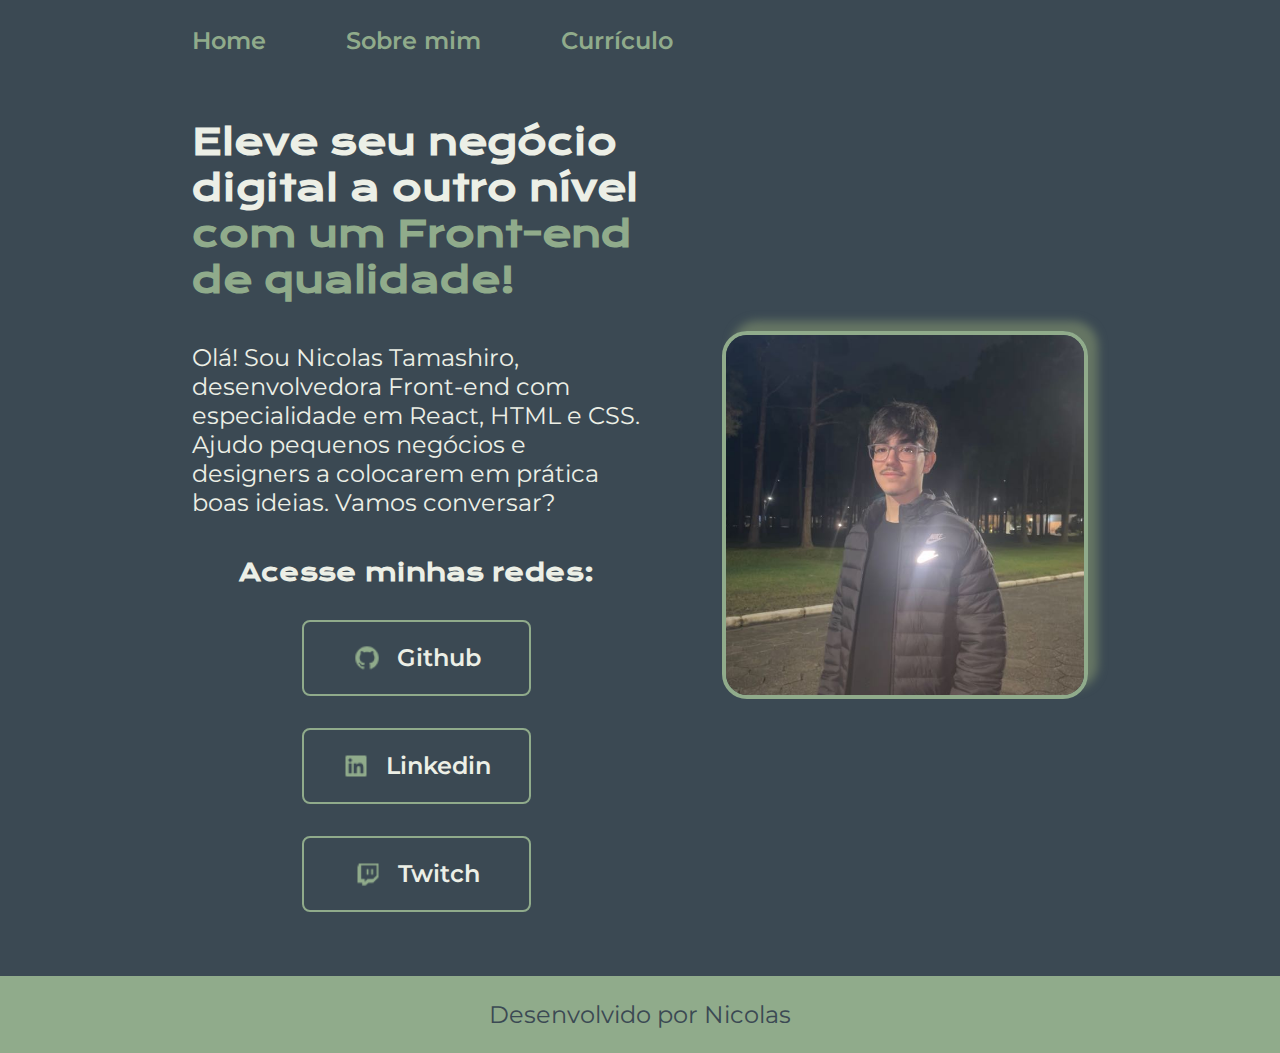
<file: index.html>
<!DOCTYPE html>
<html lang="pt-br">
<head>
    <meta charset="UTF-8">
    <meta name="viewport" content="width=device-width, initial-scale=1.0">
    <link rel="stylesheet" href="styles/style.css">
    <title>Portifolio</title>
</head>
<body>
    <header class="cabecalho">
        <nav class="menu">
            <a class="menu-link" href="index.html">Home</a>
            <a class="menu-link" href="about.html">Sobre mim</a>
            <a class="menu-link" href="curriculo.html">Currículo</a>
        </nav>
    </header>
    <main class="container">
        <section class="conteudo">
            <h1 class="titulo">Eleve seu negócio digital a outro nível <strong class="titulo-destaque"> com um Front-end de qualidade!</strong></h1>
            <p id="texto-home">Olá! Sou Nicolas Tamashiro, desenvolvedora Front-end com especialidade em React, HTML e CSS. Ajudo pequenos negócios e designers a colocarem em prática boas ideias. Vamos conversar?</p>
            <div class="links">
            <h2 class="subtitle">Acesse minhas redes:</h2>
            <a class="link" href="https://github.com/NicTamashiro">
                <img class="logos" src="assets/github-fill.png" alt="Logo Github">
                Github
            </a>
            <a class="link"  href="https://www.linkedin.com/in/nicolas-tamashiro-1147992bb/">
                <img class="logos" src="assets/linkedin-box-fill.png" alt="Logo Linkedin">
                Linkedin
            </a>
            <a class="link" href="https://www.twitch.tv/">
                <img class="logos" src="assets/twitch-fill.png" alt="Logo Twitch">
                Twitch
            </a>
            </div>
        </section>
        <img class="foto-perfil" src="assets/foto.png" alt="Foto de Nicolas Tamashiro">
    </main>
    <footer class="rodape">
        <p>Desenvolvido por Nicolas</p>
    </footer>
    
</body>

</html>
</file>
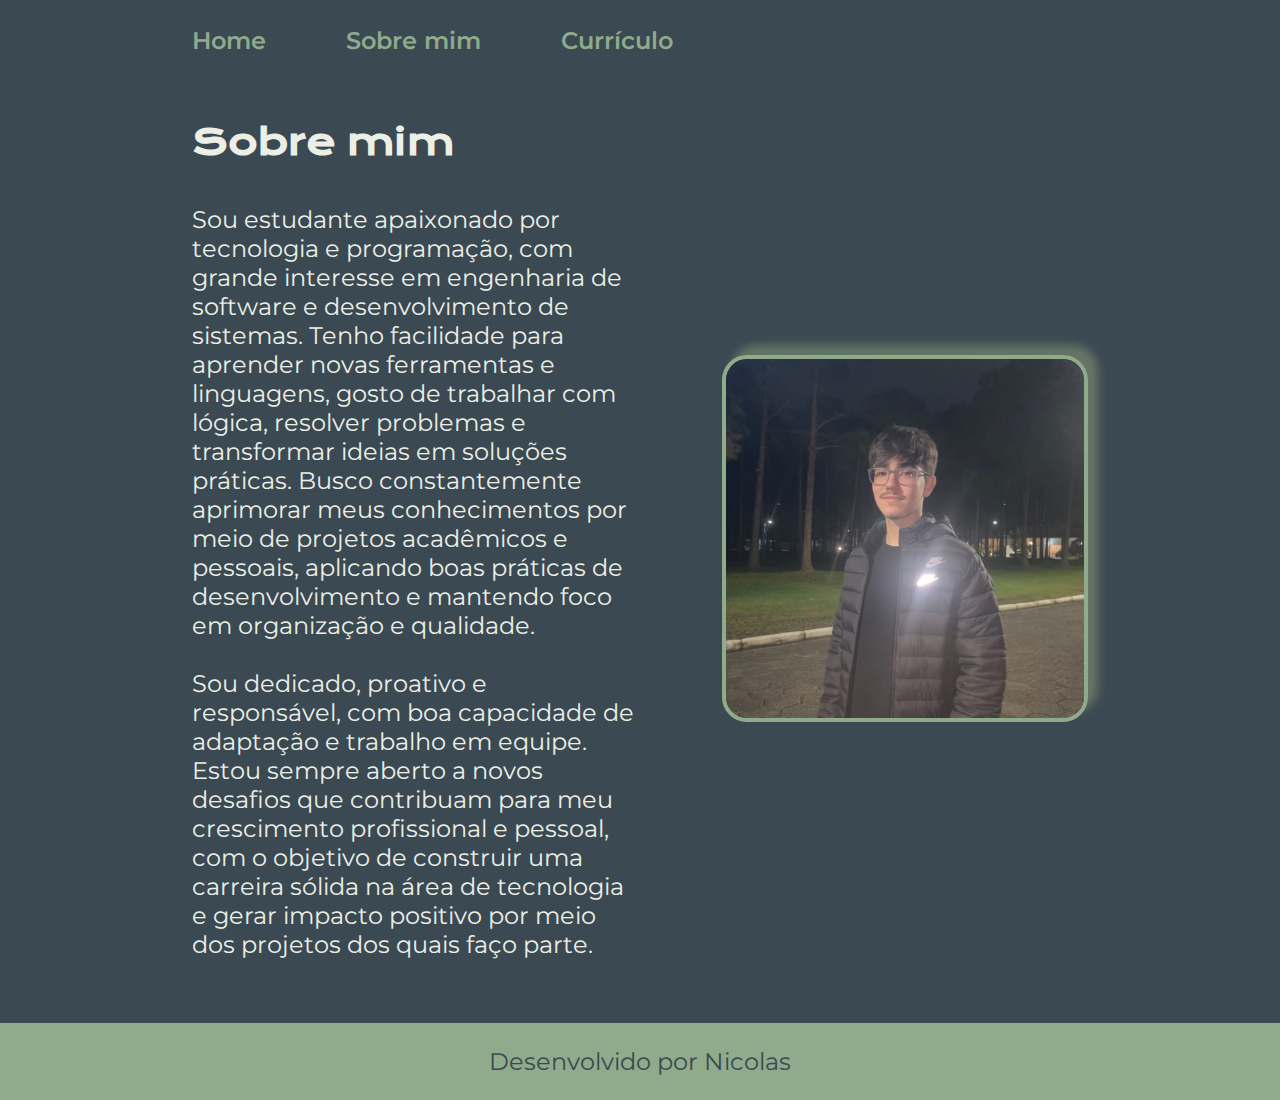
<file: about.html>
<!DOCTYPE html>
<html lang="en">
<head>
    <meta charset="UTF-8">
    <meta name="viewport" content="width=device-width, initial-scale=1.0">
    <link rel="stylesheet" href="styles/style.css">
    <title>Sobre mim</title>
</head>
<body>
   <header class="cabecalho">
        <nav class="menu">
            <a class="menu-link" href="index.html">Home</a>
            <a class="menu-link" href="about.html">Sobre mim</a>
            <a class="menu-link" href="curriculo.html">Currículo</a>
        </nav>
    </header>
    <main class="container">
        <section class="conteudo">
            <h1 class="titulo">Sobre mim</h1>
            <p>Sou estudante apaixonado por tecnologia e programação, com grande interesse em engenharia de software e desenvolvimento de sistemas. Tenho facilidade para aprender novas ferramentas e linguagens, gosto de trabalhar com lógica, resolver problemas e transformar ideias em soluções práticas. Busco constantemente aprimorar meus conhecimentos por meio de projetos acadêmicos e pessoais, aplicando boas práticas de desenvolvimento e mantendo foco em organização e qualidade.
            <br>
            <br>
            Sou dedicado, proativo e responsável, com boa capacidade de adaptação e trabalho em equipe. Estou sempre aberto a novos desafios que contribuam para meu crescimento profissional e pessoal, com o objetivo de construir uma carreira sólida na área de tecnologia e gerar impacto positivo por meio dos projetos dos quais faço parte.
</p>
            
        </section>
        <img class="foto-perfil" src="assets/foto.png" alt="Foto de Nicolas Tamashiro">
    </main>
    <footer class="rodape">
        <p>Desenvolvido por Nicolas</p>
    </footer>
</body>
</html>
</file>
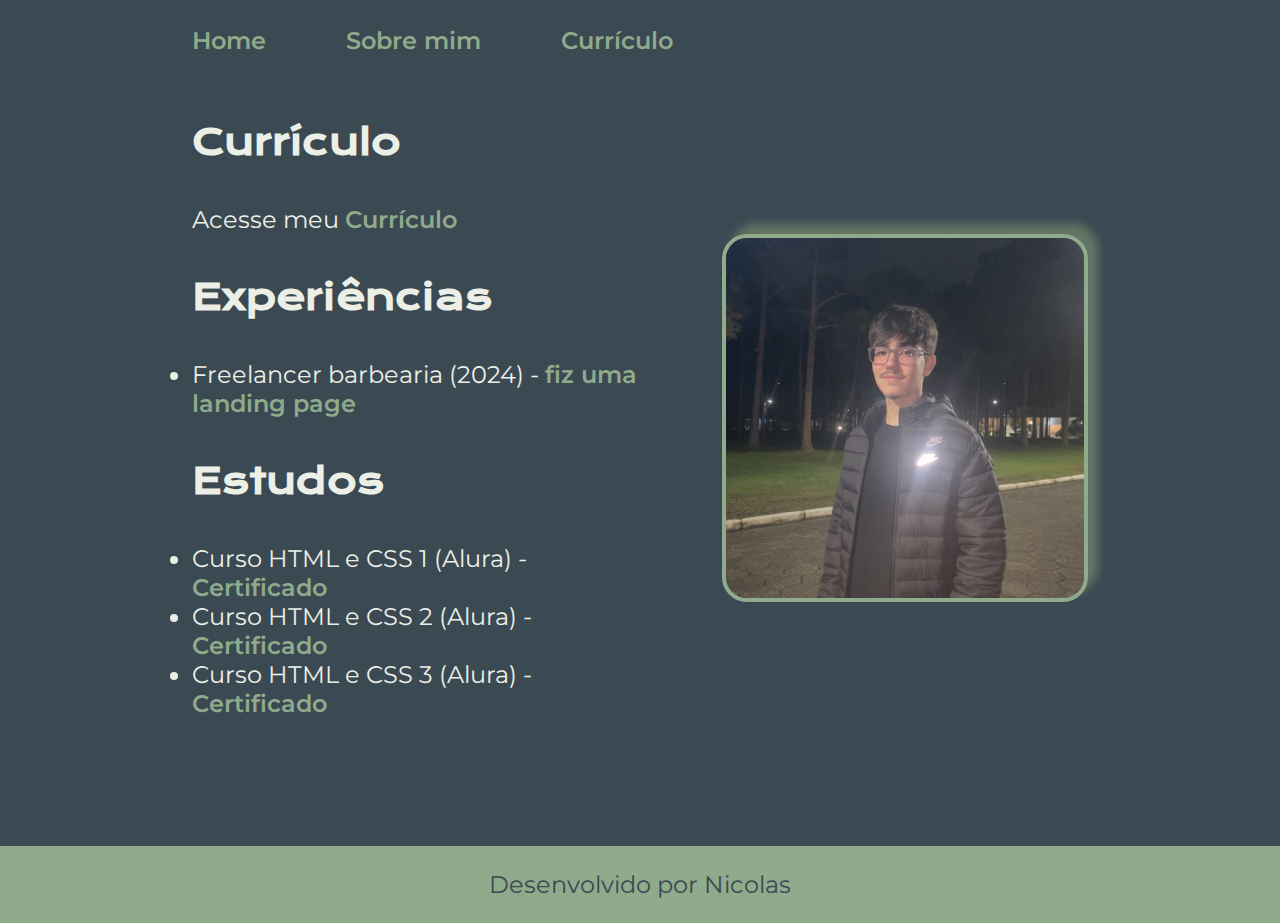
<file: curriculo.html>
<!DOCTYPE html>
<html lang="en">
<head>
    <meta charset="UTF-8">
    <meta name="viewport" content="width=device-width, initial-scale=1.0">
    <link rel="stylesheet" href="styles/style.css">
    <title>Sobre mim</title>
</head>
<body>
   <header class="cabecalho">
        <nav class="menu">
            <a class="menu-link" href="index.html">Home</a>
            <a class="menu-link" href="about.html">Sobre mim</a>
            <a class="menu-link" href="curriculo.html">Currículo</a>
        </nav>
    </header>
    <main class="container-curriculo">
        <section class="conteudo-curriculo">
            <h1 class="titulo">Currículo</h1>
            <p>Acesse meu <a href="" class="menu-link">Currículo</a></p>
            <h1 class="titulo">Experiências</h1>
            <ul>
                <li>Freelancer barbearia (2024) - <a href="https://tamasho123.github.io/Wolfbarbershop/" class="menu-link">fiz uma landing page</a></li>
            </ul>
            
            <h1 class="titulo">Estudos</h1>
            <ul>
                <li>Curso HTML e CSS 1 (Alura) - <a href="https://cursos.alura.com.br/certificate/aab0203f-8819-4f51-a74c-b87beb515edf?lang=pt_BR" class="menu-link">Certificado</a></li>
                <li>Curso HTML e CSS 2 (Alura) - <a href="https://cursos.alura.com.br/certificate/3949f776-552f-4e7b-9f1c-de4c19eb67e7?lang=pt_BR" class="menu-link">Certificado</a></li>
                <li>Curso HTML e CSS 3 (Alura) - <a href="https://cursos.alura.com.br/certificate/4173a66f-62fd-4f18-ba44-d44c0c6db6dc?lang=pt_BR" class="menu-link">Certificado</a></li>
                
            </ul>

            
        </section>
        <img class="foto-perfil" src="assets/foto.png" alt="Foto de Nicolas Tamashiro">
    </main>
    <footer class="rodape">
        <p>Desenvolvido por Nicolas</p>
    </footer>
</body>
</html>
</file>
<file: styles/style.css>
@import url('https://fonts.googleapis.com/css2?family=Krona+One&family=Montserrat:ital,wght@0,100..900;1,100..900&display=swap');

:root {
    --cor-primaria: #3B4953;
    --cor-secundaria: #ecefe6;
    --cor-terciaria: #90AB8B;
    --cor-hover: #5A7863;
}



*{
    margin: 0;
    padding: 0;
}

body {
    /* height: 100vh; */
    box-sizing: border-box;
    background-color: var(--cor-primaria);
    color: var(--cor-secundaria);
}

.cabecalho {
    padding: 2% 0 0 15%;
}

.menu {
    display: flex;
    gap: 5rem;
}

.menu-link {
   font-family: "Montserrat", sans-serif;
   font-size: 1.5rem;
   font-weight: 600;
    color: var(--cor-terciaria);
    text-decoration: none;
    position: relative;
}
.menu-link::after {
   content: " ";
   width: 0;
   height: 0.125rem;
   background-color: var(--cor-terciaria);
   position: absolute;
   bottom: 0;
   left: 0;
   transition: 0.5s ease-in-out;
}

.menu-link:hover::after {
    width: 100%;
}

h1 {
    font-size: 2.25rem;
    font-family: "Krona One", sans-serif;;
}

p {
    font-size: 1.5rem;
    font-family: "Montserrat", sans-serif;
    
}

li {
    font-size: 1.5rem;
    font-family: "Montserrat", sans-serif;
}

/* #texto-home{
    text-align: justify;
} */

.foto-perfil {
 width: 40%;
 border-radius: 1.56rem;
 border: 0.31rem solid var(--cor-terciaria);
 box-shadow: 0.625rem -0.625rem 0.625rem #667664;

}



.titulo-destaque {
    color: var(--cor-terciaria);
}

.container {
    padding: 5% 15%;
    display: flex;
    align-items: center;
    justify-content: space-between;
    gap: 5rem;
}

.container-curriculo {
    padding: 5% 15% 10% 15%;
    display: flex;
    align-items: center;
    justify-content: space-between;
    gap: 5rem;
}

.conteudo {
    width: 38.438rem;
    display: flex;
    flex-direction: column;
    gap: 2.5rem;
}

.conteudo-curriculo{
    width: 38.438rem;
    display: flex;
    flex-direction: column;
    gap: 2.5rem;
}


.subtitle {
    font-size: 1.5rem;
    font-family: "Krona One", sans-serif;
}


.links {
    display: flex;
    justify-content: space-between;
    flex-direction: column;
    align-items: center;
    gap: 2rem;
}

.link {
    display: flex;
    justify-content: center;
    align-items: center;
    gap: 1rem;
    width: 50%;
    text-align: center;
    border: 0.125rem solid var(--cor-terciaria);
    border-radius: 0.5rem;
    font-size: 1.5rem;
    padding: 1.344rem 0;
    text-decoration: none;
    color: var(--cor-secundaria);
    font-family: "Montserrat", sans-serif;
    font-weight: 600;
}

.link:hover {
    background-color: var(--cor-hover);
    display: flex;
    justify-content: center;
    align-items: center;
    gap: 1rem;
    width: 50%;
    text-align: center;
    border: 0.125rem solid var(--cor-terciaria);
    box-shadow: 0 0 2.18rem #667664;
    border-radius: 0.5rem;
    font-size: 1.5rem;
    padding: 1.344rem 0;
    text-decoration: none;
    color: var(--cor-secundaria);
    font-family: "Montserrat", sans-serif;
    font-weight: 600;
}


.rodape {
    font-size: 1.5rem;
    font-family: "Montserrat", sans-serif;
    padding: 1.5rem;
    text-align: center;
    color: var(--cor-primaria);
    background-color: var(--cor-terciaria);
}

.logos {
    width: 1.75rem;
    height: 1.75rem;
}

@media (max-width: 1200px) {

    .foto-perfil{
        width: 60%;
    }
    
    .cabecalho{
        padding: 10%;
    }

    .menu {
        justify-content: center;
    }

    .container{
        flex-direction: column-reverse;
        padding: 5%;
    }

    .container-curriculo{
        flex-direction: column-reverse;
        padding: 5%;
    }

    .conteudo {
        width: auto;
        margin: 10px;
    }
    
    .conteudo-curriculo {
        width: auto;
        margin: 0 1.57rem 1rem 1.57rem;
    }
}

@media (max-width: 610px){

    .foto-perfil{
        width: 85%;
    }
    

    .menu {
        gap: 2rem;
    }

    .menu-link{
        font-size: 1.1rem;
    }

    .link{
        width: 80%;
        height: 1rem;
        font-size: 1.1rem;
    
    }

    .link:hover{
        width: 80%;
        height: 1rem;
        font-size: 1.2rem;
        transition: 0.3s ease-in-out;
    }


    h1 {
        font-size: 1.5rem;
    }

    .subtitle {
        font-size: 1.5rem;
    }

    p {
        font-size: 1.2rem;
    }

    li {
        font-size: 1.2rem;
    }
}
</file>
